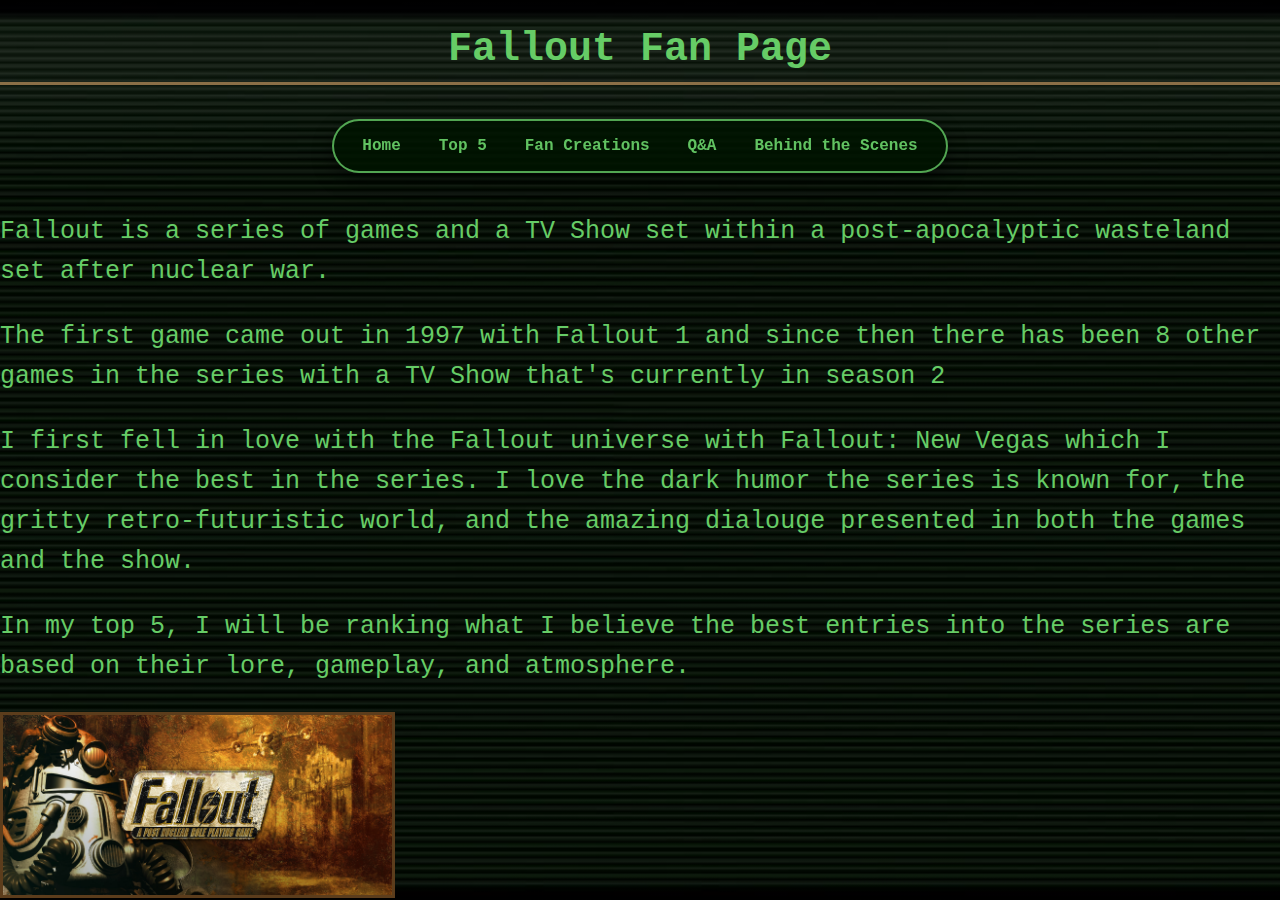
<file: index.html>
<!DOCTYPE html>
<html>
<head>
<meta charset="UTF-8">
<title>Fallout Fan Page Home</title>
<link rel="stylesheet" href="style.css">
</head>
<body>
	<h1>Fallout Fan Page</h1>
<nav>
  <div class="nav-pill">
    <a href="index.html">Home</a>
    <a href="top5.html">Top 5</a>
    <a href="fan_creations.html">Fan Creations</a>
    <a href="q&a.html">Q&amp;A</a>
    <a href="bts.html">Behind the Scenes</a>
  </div>
</nav>
		<p>Fallout is a series of games and a TV Show set within a post-apocalyptic wasteland set after nuclear war.</p>		
		<p>The first game came out in 1997 with Fallout 1 and since then there has been 8 other games in the series with a TV Show that's currently in season 2
		<p>I first fell in love with the Fallout universe with Fallout: New Vegas which I consider the best in the series. 
		I love the dark humor the series is known for, the gritty retro-futuristic world, and the amazing dialouge presented in both the games and the show.</p>
		<p>In my top 5, I will be ranking what I believe the best entries into the series are based on their lore, gameplay, and atmosphere.</p>
		
<img src="images/banner.jpg" alt="Fallout banner" width="600">		
</body>
</html>
</file>
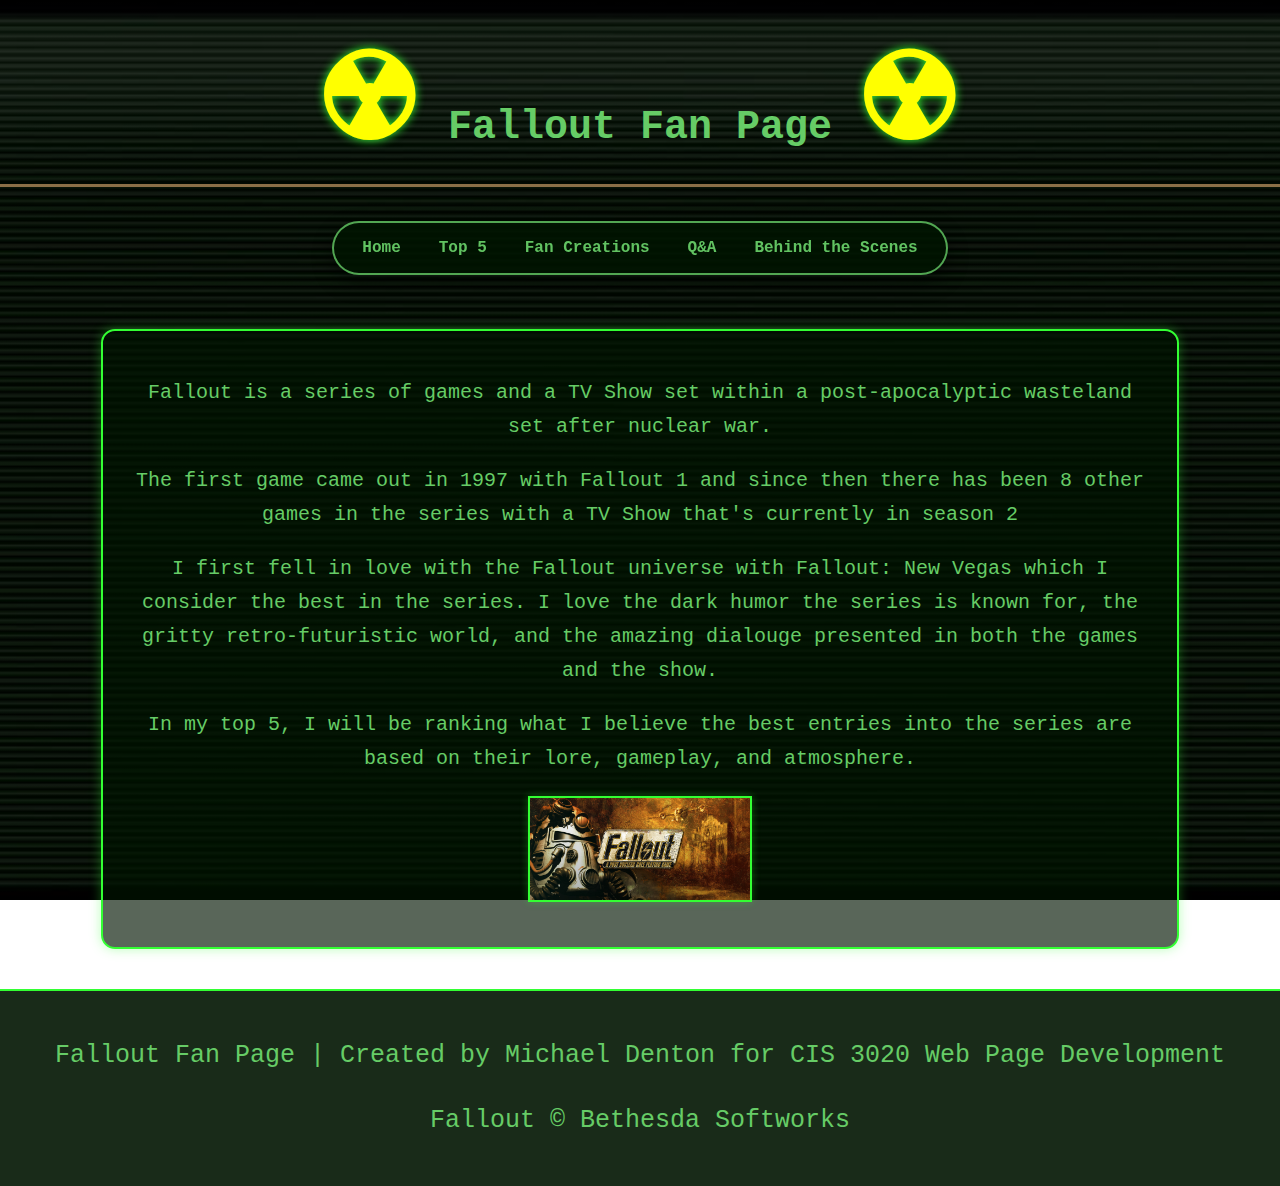
<file: cis3020lab/index.html>
<!DOCTYPE html>
<html>
<head>
<meta charset="UTF-8">
<title>Fallout Fan Page Home</title>
<link rel="stylesheet" href="style.css">


</head>
<body>
	<h1>
	<span class="rad-symbol">&#9762;</span>
	Fallout Fan Page
	<span class="rad-symbol">&#9762;</span>
	</h1>
<nav>
  <div class="nav-pill">
    <a href="index.html">Home</a>
    <a href="top5.html">Top 5</a>
    <a href="fan_creations.html">Fan Creations</a>
    <a href="q&a.html">Q&amp;A</a>
    <a href="bts.html">Behind the Scenes</a>
  </div>
</nav>

<div class="rank-card">
		<p>Fallout is a series of games and a TV Show set within a post-apocalyptic wasteland set after nuclear war.</p>		
		<p>The first game came out in 1997 with Fallout 1 and since then there has been 8 other games in the series with a TV Show that's currently in season 2
		<p>I first fell in love with the Fallout universe with Fallout: New Vegas which I consider the best in the series. 
		I love the dark humor the series is known for, the gritty retro-futuristic world, and the amazing dialouge presented in both the games and the show.</p>
		<p>In my top 5, I will be ranking what I believe the best entries into the series are based on their lore, gameplay, and atmosphere.</p>
		
<img src="images/banner.jpg" alt="Fallout banner" width="800" class="game-image">	
</div>
<footer>
	<p> Fallout Fan Page | Created by Michael Denton for CIS 3020 Web Page Development </p>
	<p>	Fallout © Bethesda Softworks </p>
</footer>
</body>
</html>
</file>
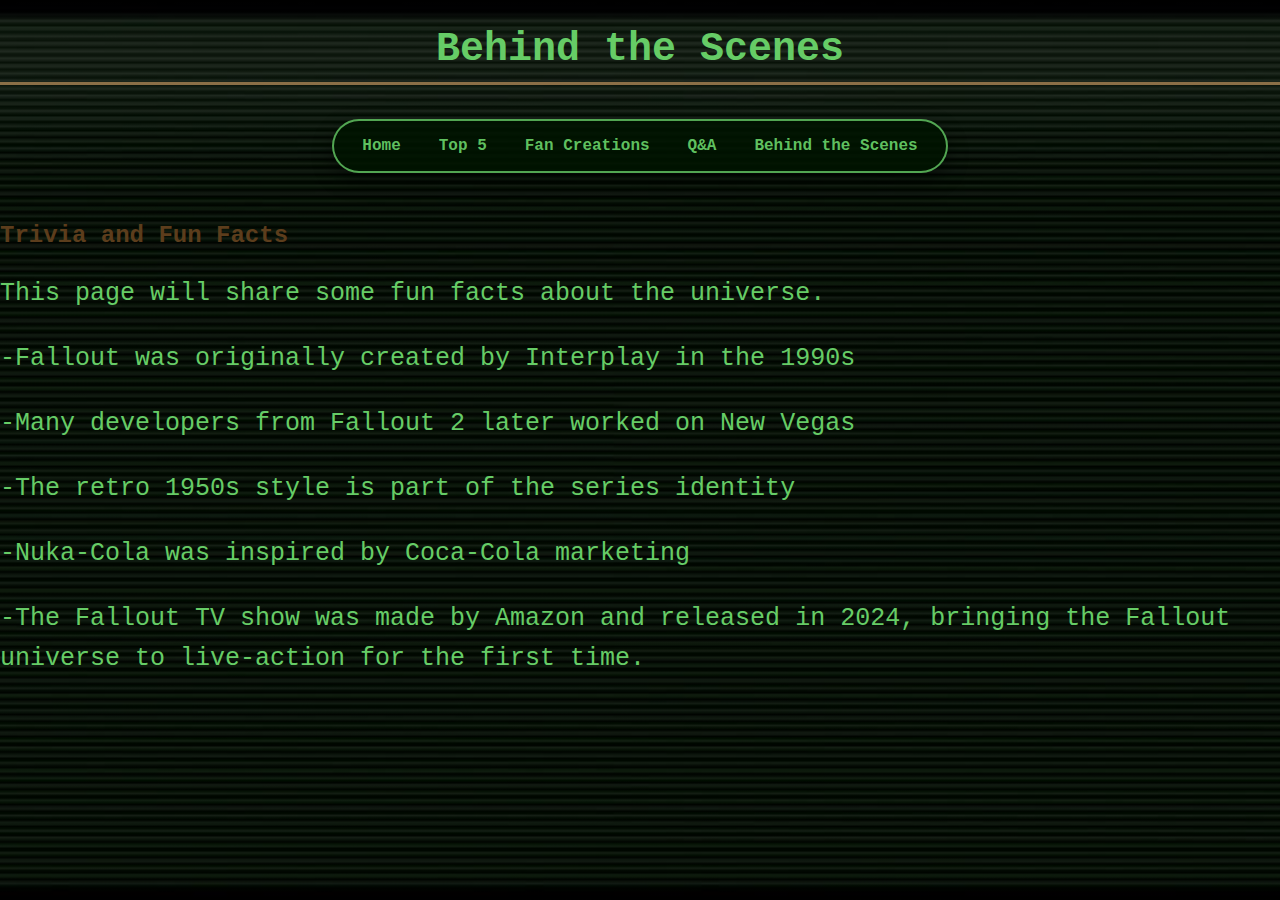
<file: bts.html>
<!DOCTYPE html>
<html>
<head>
<meta charset="UTF-8">
<title>Fallout Fan Page Behind the Scenes</title>
<link rel="stylesheet" href="style.css">
</head>
<body>
	<h1>Behind the Scenes</h1>
<nav>
  <div class="nav-pill">
    <a href="index.html">Home</a>
    <a href="top5.html">Top 5</a>
    <a href="fan_creations.html">Fan Creations</a>
    <a href="q&a.html">Q&amp;A</a>
    <a href="bts.html">Behind the Scenes</a>
  </div>
</nav>
	<h2>Trivia and Fun Facts</h2>
	<p>This page will share some fun facts about the universe.</p>
	<p>-Fallout was originally created by Interplay in the 1990s</p>

<p>-Many developers from Fallout 2 later worked on New Vegas</p>

<p>-The retro 1950s style is part of the series identity</p>

<p>-Nuka-Cola was inspired by Coca-Cola marketing</p>

<p>-The Fallout TV show was made by Amazon and released in 2024, bringing the Fallout universe to live-action for the first time.</p>

</body>
</html>
</file>
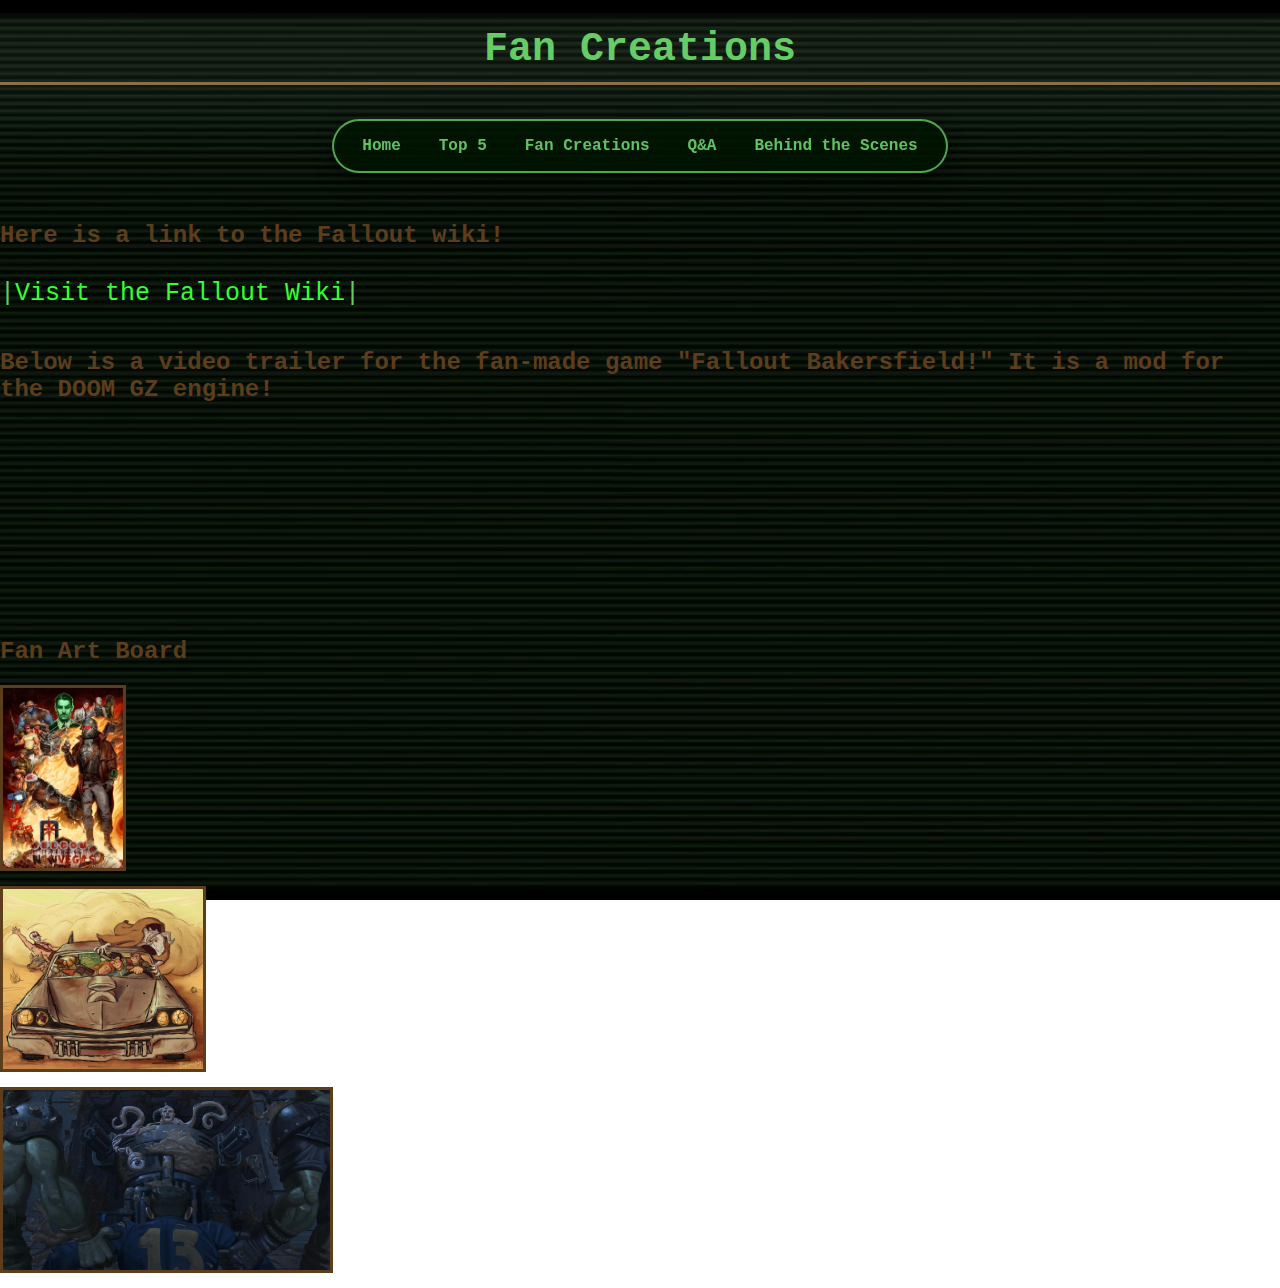
<file: fan_creations.html>
<!DOCTYPE html>
<html>
<head>
<meta charset="UTF-8">
<title>Fallout Fan Page Home</title>
<link rel="stylesheet" href="style.css">
</head>
<body>
	<h1>Fan Creations</h1>
<nav>
  <div class="nav-pill">
    <a href="index.html">Home</a>
    <a href="top5.html">Top 5</a>
    <a href="fan_creations.html">Fan Creations</a>
    <a href="q&a.html">Q&amp;A</a>
    <a href="bts.html">Behind the Scenes</a>
  </div>
</nav>
<h2> Here is a link to the Fallout wiki!</h2>
<p> |<a href="https://fallout.fandom.com">Visit the Fallout Wiki</a>|</p>

<h2> Below is a video trailer for the fan-made game "Fallout Bakersfield!" It is a mod for the DOOM GZ engine!</h2>

<div style="width:320px; height:180px;">
  <iframe 
    src="https://player.vimeo.com/video/1103250006"
    width="320" 
    height="180"
    frameborder="0"
    allow="autoplay; fullscreen; picture-in-picture"
    allowfullscreen>
  </iframe>
</div>

<section>
  <h2>Fan Art Board</h2>

  <div class="art-board">
    <img src="images/new_vegas_fanart_characters.jpg" alt="New Vegas Characters" class="art-card">
    <img src="images/the_wanderer_car.jpg" alt="Wanderer Car" class="art-card">
    <img src="images/wander_master.jpg" alt="Wanderer and the Master" class="art-card">
  </div>
</section>
			 					
</body>
</html>
</file>
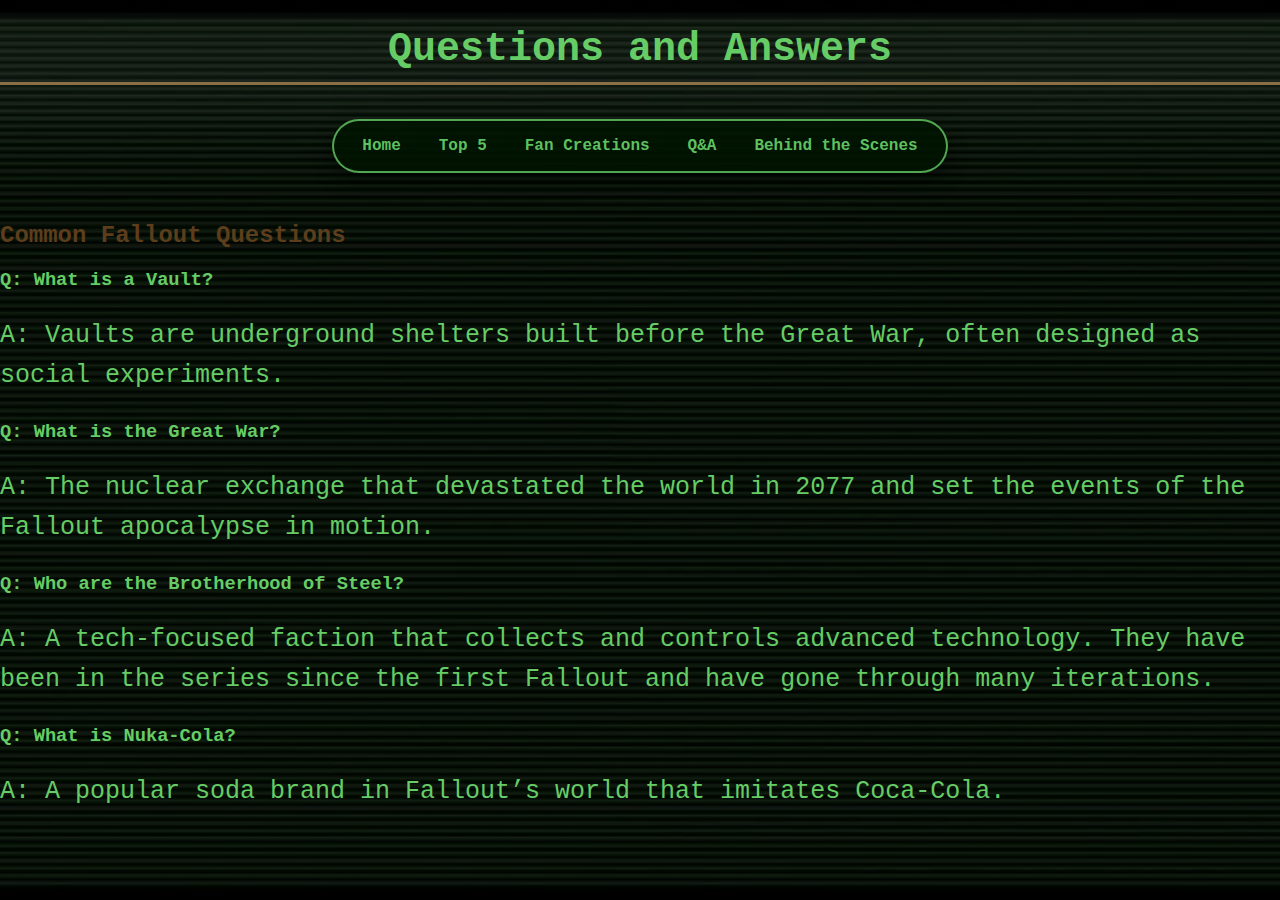
<file: q&a.html>
<!DOCTYPE html>
<html>
<head>
<meta charset="UTF-8">
<title>Fallout Fan Page Home</title>
<link rel="stylesheet" href="style.css">
</head>
<body>
	<h1>Questions and Answers</h1>
<nav>
  <div class="nav-pill">
    <a href="index.html">Home</a>
    <a href="top5.html">Top 5</a>
    <a href="fan_creations.html">Fan Creations</a>
    <a href="q&a.html">Q&amp;A</a>
    <a href="bts.html">Behind the Scenes</a>
  </div>
</nav>
 <h2>Common Fallout Questions</h2>

      <h3>Q: What is a Vault?</h3>
      <p>A: Vaults are underground shelters built before the Great War, often designed as social experiments.</p>

      <h3>Q: What is the Great War?</h3>
      <p>A: The nuclear exchange that devastated the world in 2077 and set the events of the Fallout apocalypse in motion.</p>

      <h3>Q: Who are the Brotherhood of Steel?</h3>
      <p>A: A tech-focused faction that collects and controls advanced technology. They have been in the series since the first Fallout and have gone through many iterations.</p>

      <h3>Q: What is Nuka-Cola?</h3>
      <p>A: A popular soda brand in Fallout’s world that imitates Coca-Cola.</p>



</body>
</html>
</file>
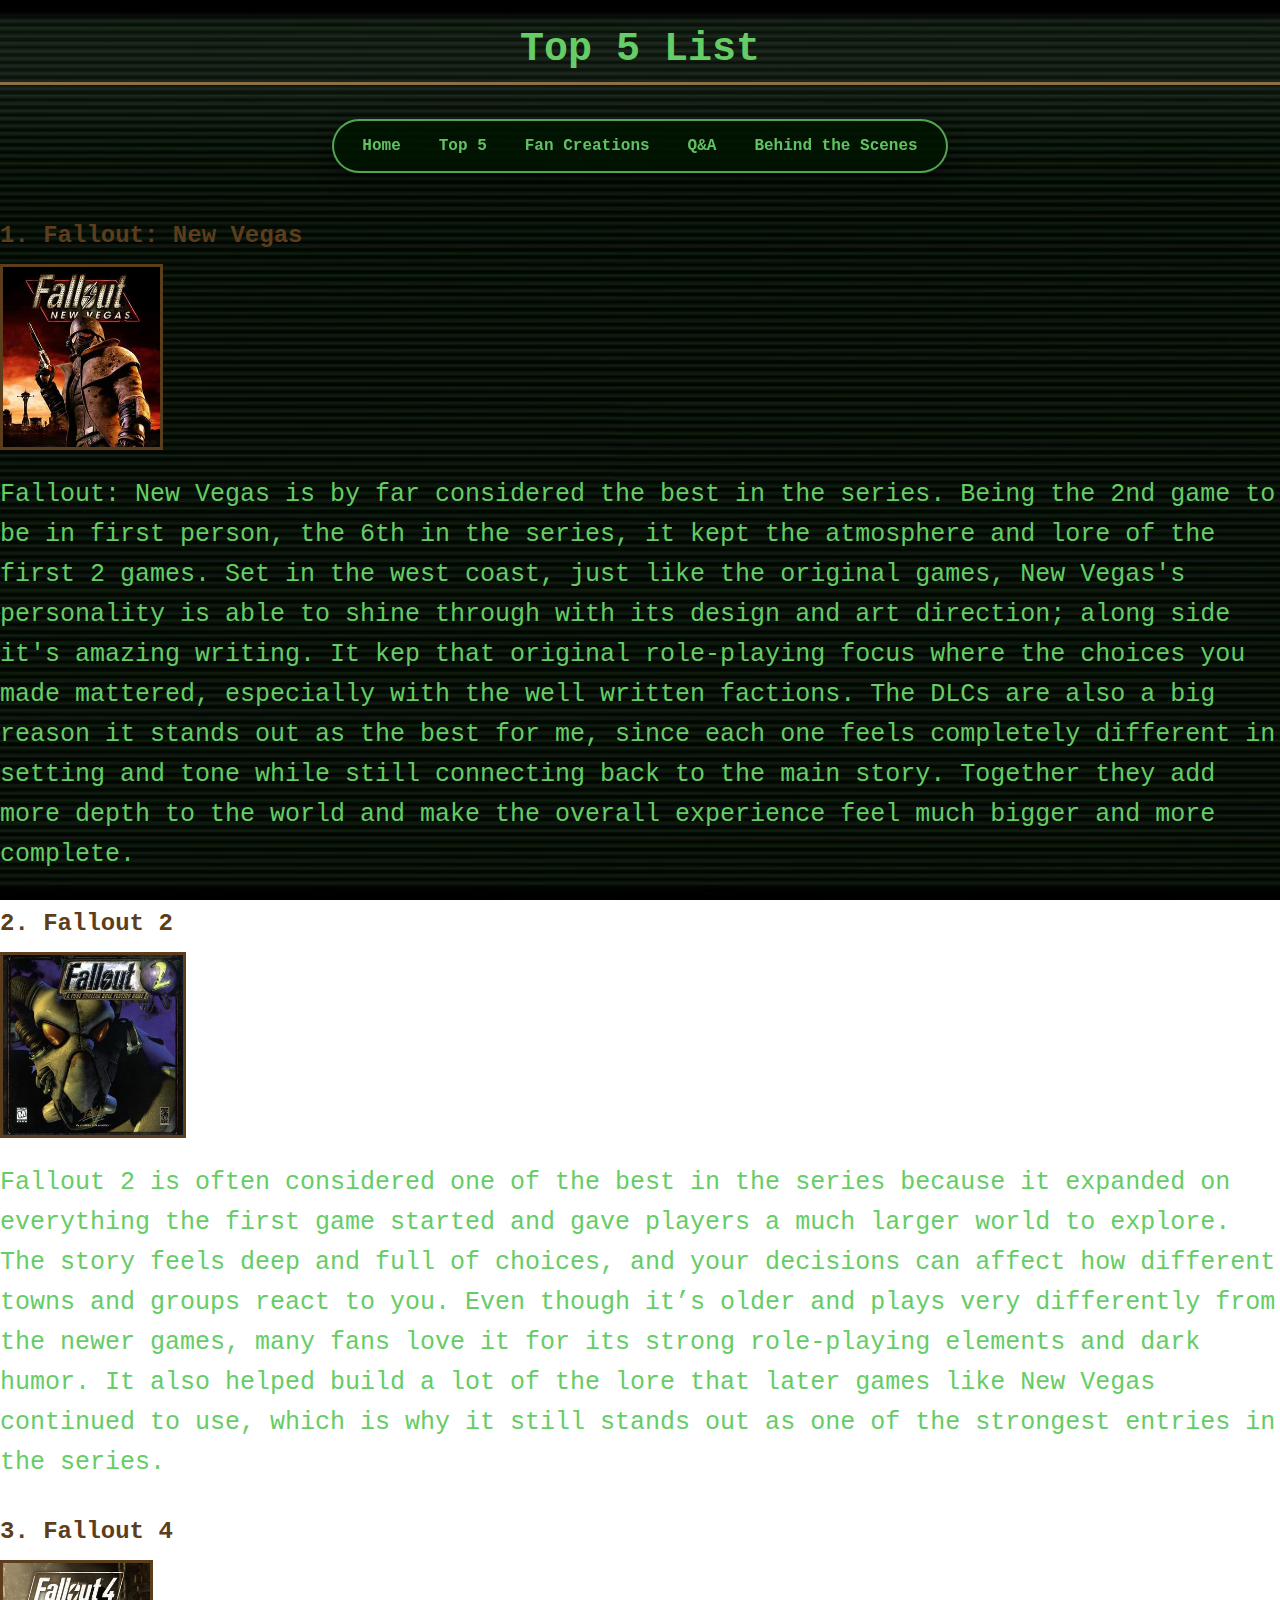
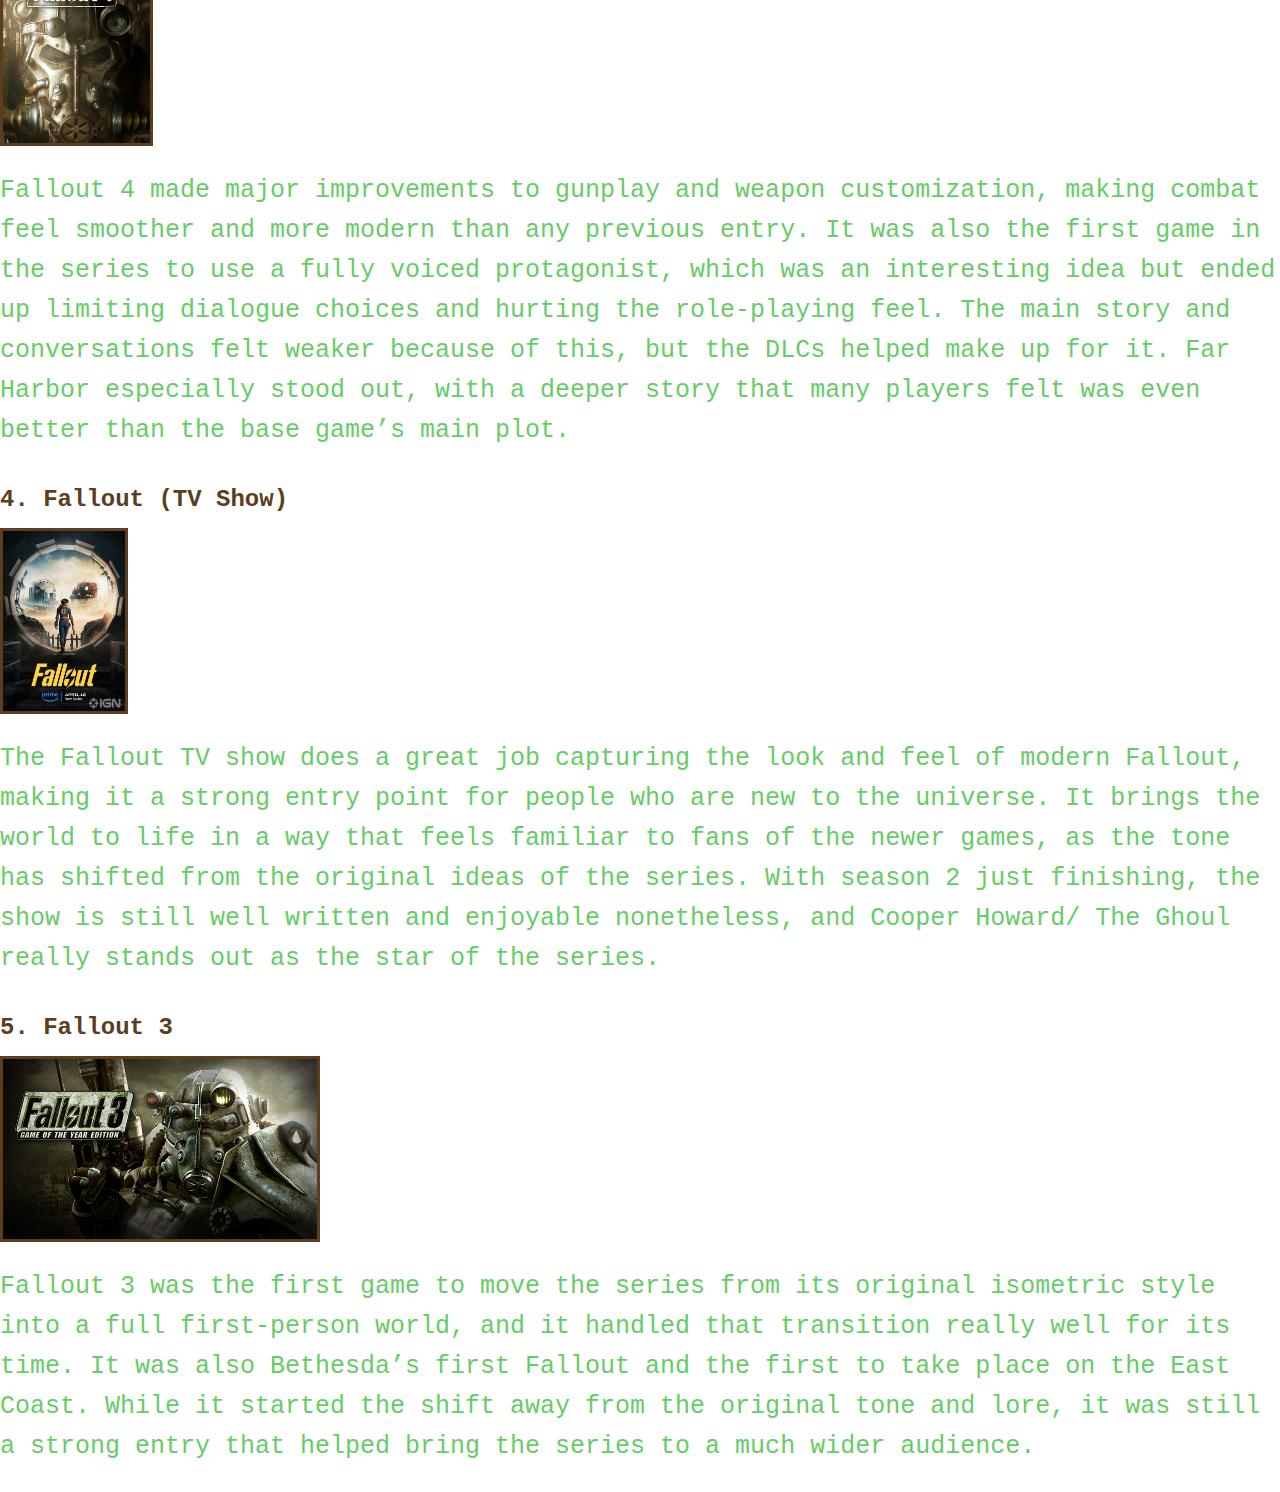
<file: top5.html>
<!DOCTYPE html>
<html>
<head>
<meta charset="UTF-8">
<title>Fallout Fan Page Top5 List</title>
<link rel="stylesheet" href="style.css">
</head>
<body>
	<h1>Top 5 List</h1>
<nav>
  <div class="nav-pill">
    <a href="index.html">Home</a>
    <a href="top5.html">Top 5</a>
    <a href="fan_creations.html">Fan Creations</a>
    <a href="q&a.html">Q&amp;A</a>
    <a href="bts.html">Behind the Scenes</a>
  </div>
</nav>
	<h2>1. Fallout: New Vegas <img src="images/Fallout_New_Vegas.jpg" alt="Fallout New Vegas cover art" width="200"></h2>
	<p> Fallout: New Vegas is by far considered the best in the series. Being the 2nd game to be in first person, the 6th in the series, it kept 
								the atmosphere and lore of the first 2 games. 
								Set in the west coast, just like the original games, New Vegas's personality is able to shine through with its design and art direction;
								along side it's amazing writing. It kep that original role-playing focus where the choices you made mattered, especially with the well written factions.
								The DLCs are also a big reason it stands out as the best for me, since each one feels completely different in setting and tone while still connecting back to the main story. 
								Together they add more depth to the world and make the overall experience feel much bigger and more complete.
	</p>
	<h2>2. Fallout 2 <img src="images/Fallout_2.jpg" alt="Fallout 2 cover art" width="200"></h2>
	<p> Fallout 2 is often considered one of the best in the series because it expanded on everything the first game started and gave players a much larger world to explore. 
					The story feels deep and full of choices, and your decisions can affect how different towns and groups react to you. Even though it’s older and plays very differently from the newer games, many fans love it for its strong role-playing elements and dark humor. 
					It also helped build a lot of the lore that later games like New Vegas continued to use, which is why it still stands out as one of the strongest entries in the series.							
	</p>
	<h2>3. Fallout 4 <img src="images/Fallout_4.jpg" alt="Fallout 4 cover art" width="200"></h2>
	<p> Fallout 4 made major improvements to gunplay and weapon customization, making combat feel smoother and more modern than any previous entry. 
					It was also the first game in the series to use a fully voiced protagonist, which was an interesting idea but ended up limiting dialogue choices and hurting the role-playing feel. 
					The main story and conversations felt weaker because of this, but the DLCs helped make up for it. Far Harbor especially stood out, with a deeper story that many players felt was even better than the base game’s main plot. 	
	</p>
	<h2>4. Fallout (TV Show) <img src="images/Fallout_TV.jpg" alt="Fallout TV image" width="200"></h2>
	<p> The Fallout TV show does a great job capturing the look and feel of modern Fallout, making it a strong entry point for people who are new to the universe.
							 It brings the world to life in a way that feels familiar to fans of the newer games, as the tone has shifted  from the original ideas of the series. 
							 With season 2 just finishing, the show is still well written and enjoyable nonetheless, and Cooper Howard/ The Ghoul really stands out as the star of the series.
	</p>
	<h2>5. Fallout 3 <img src="images/Fallout_3.jpg" alt="Fallout 3 cover art" width="200"></h2>
	<p>Fallout 3 was the first game to move the series from its original isometric style into a full first-person world, and it handled that transition really well for its time. It was also Bethesda’s first Fallout and the first to take place on the East Coast. 
					While it started the shift away from the original tone and lore, it was still a strong entry that helped bring the series to a much wider audience.						 					
</body>
</html>
</file>
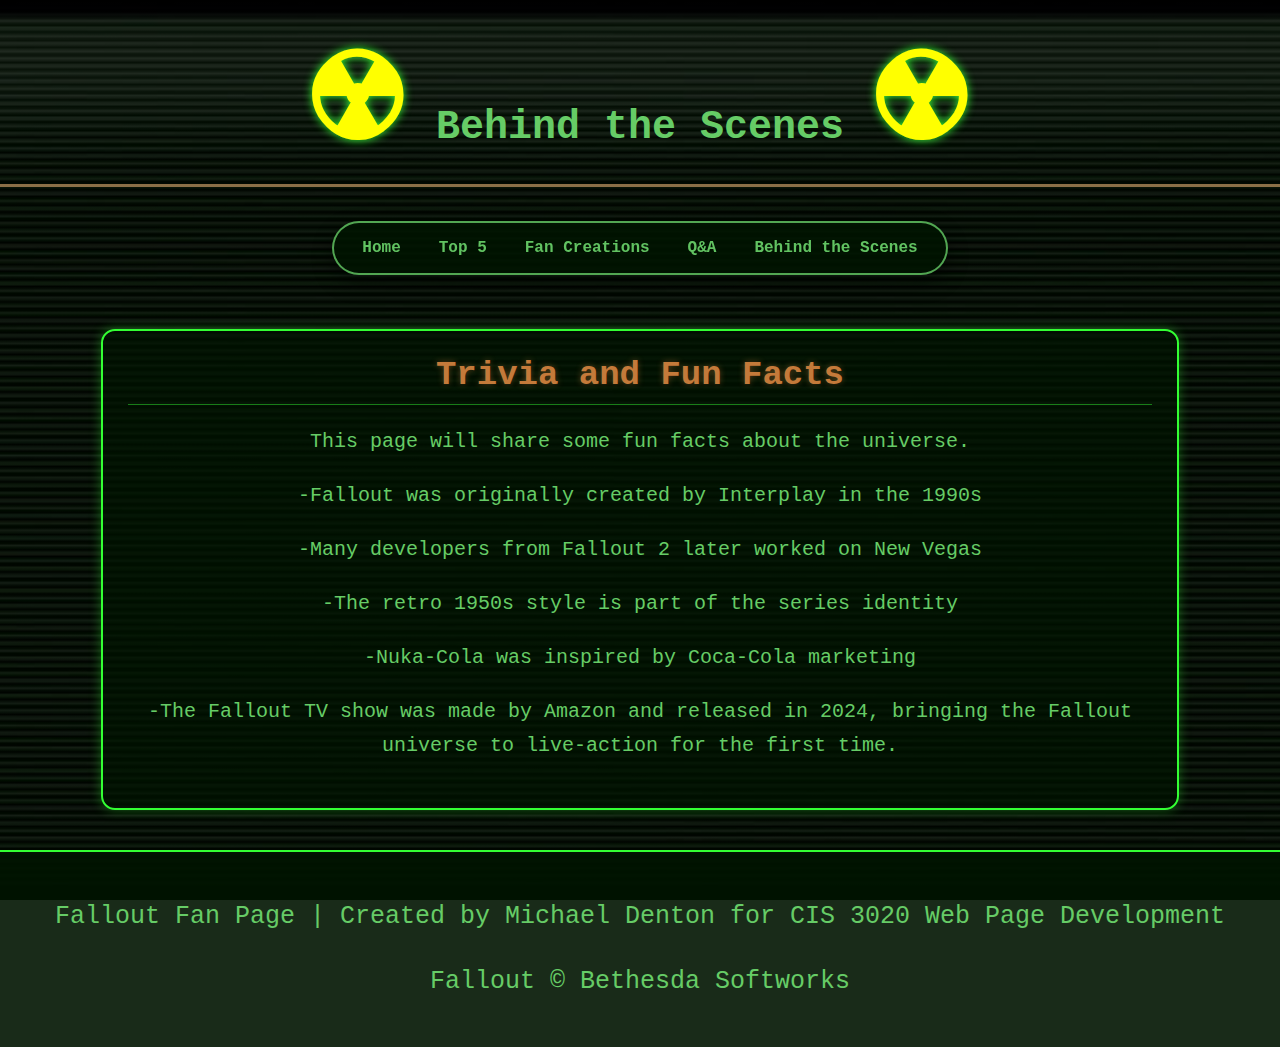
<file: cis3020lab/bts.html>
<!DOCTYPE html>
<html>
<head>
<meta charset="UTF-8">
<title>Fallout Fan Page Behind the Scenes</title>
<link rel="stylesheet" href="style.css">
</head>
<body>
	<h1>
	<span class="rad-symbol">&#9762;</span>
	Behind the Scenes
	<span class="rad-symbol">&#9762;</span>
	</h1>
<nav>
  <div class="nav-pill">
    <a href="index.html">Home</a>
    <a href="top5.html">Top 5</a>
    <a href="fan_creations.html">Fan Creations</a>
    <a href="q&a.html">Q&amp;A</a>
    <a href="bts.html">Behind the Scenes</a>
  </div>
</nav>

<div class="rank-card">
	<h2>Trivia and Fun Facts</h2>
	<p>This page will share some fun facts about the universe.</p>
	<p>-Fallout was originally created by Interplay in the 1990s</p>

<p>-Many developers from Fallout 2 later worked on New Vegas</p>

<p>-The retro 1950s style is part of the series identity</p>

<p>-Nuka-Cola was inspired by Coca-Cola marketing</p>

<p>-The Fallout TV show was made by Amazon and released in 2024, bringing the Fallout universe to live-action for the first time.</p>

</div>

<footer>
	<p> Fallout Fan Page | Created by Michael Denton for CIS 3020 Web Page Development </p>
	<p>	Fallout © Bethesda Softworks </p>
</footer>	

</body>
</html>
</file>
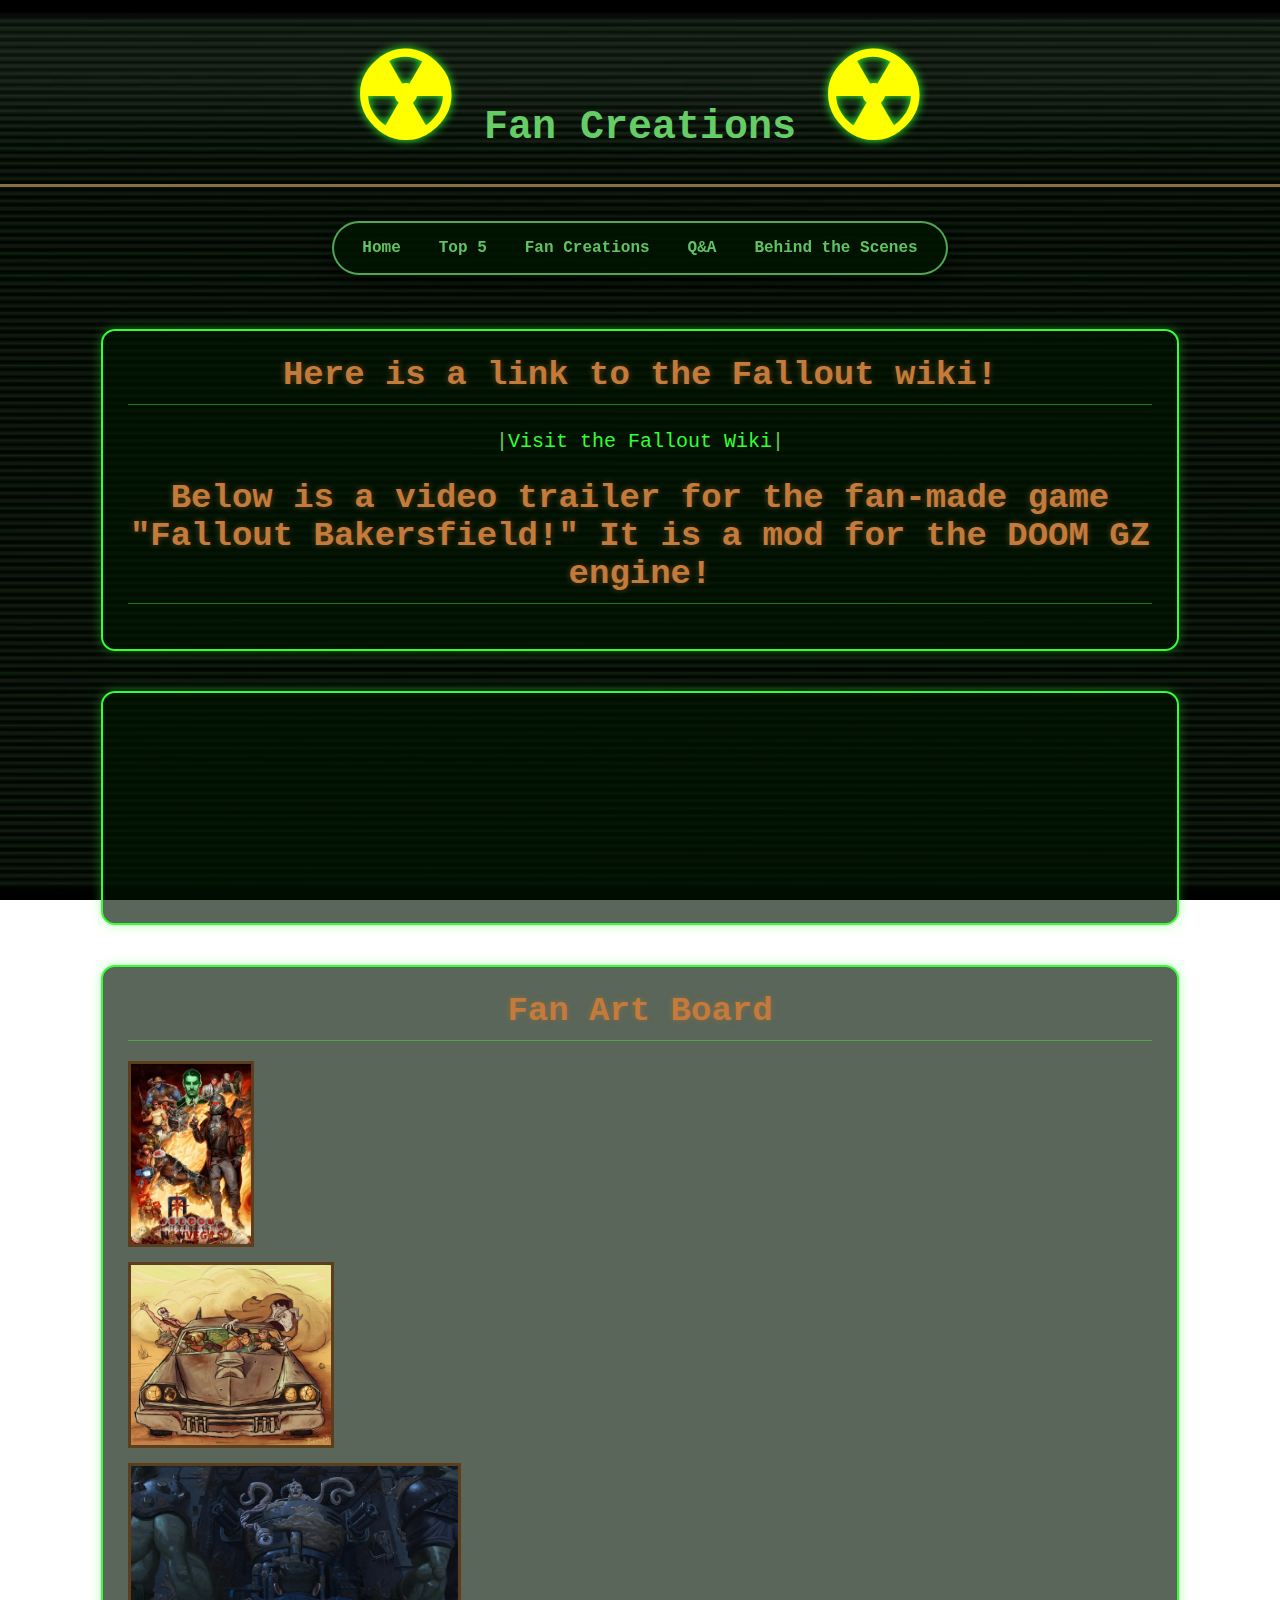
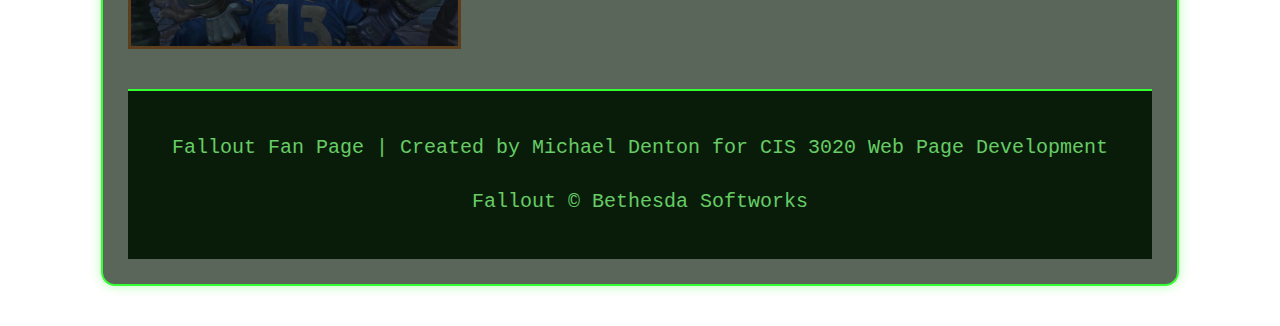
<file: cis3020lab/fan_creations.html>
<!DOCTYPE html>
<html>
<head>
<meta charset="UTF-8">
<title>Fallout Fan Page Home</title>
<link rel="stylesheet" href="style.css">
</head>
<body>
	<h1>
	<span class="rad-symbol">&#9762;</span>
	Fan Creations
	<span class="rad-symbol">&#9762;</span>
	</h1>
<nav>
  <div class="nav-pill">
    <a href="index.html">Home</a>
    <a href="top5.html">Top 5</a>
    <a href="fan_creations.html">Fan Creations</a>
    <a href="q&a.html">Q&amp;A</a>
    <a href="bts.html">Behind the Scenes</a>
  </div>
</nav>
<div class="rank-card">
<h2> Here is a link to the Fallout wiki!</h2>
<p> |<a href="https://fallout.fandom.com">Visit the Fallout Wiki</a>|</p>

<h2> Below is a video trailer for the fan-made game "Fallout Bakersfield!" It is a mod for the DOOM GZ engine!</h2>
</div>
<div class="rank-card">
<div style="width:320px; height:180px;">
  <iframe 
    src="https://player.vimeo.com/video/1103250006"
    width="320" 
    height="180"
    frameborder="0"
    allow="autoplay; fullscreen; picture-in-picture"
    allowfullscreen>
  </iframe>
</div>
</div>

<div class="rank-card">
<section>
  <h2>Fan Art Board</h2>

  <div class="art-board">
    <img src="images/new_vegas_fanart_characters.jpg" alt="New Vegas Characters" class="art-card">
    <img src="images/the_wanderer_car.jpg" alt="Wanderer Car" class="art-card">
    <img src="images/wander_master.jpg" alt="Wanderer and the Master" class="art-card">
  </div>
</section>

<footer>
	<p> Fallout Fan Page | Created by Michael Denton for CIS 3020 Web Page Development </p>
	<p>	Fallout © Bethesda Softworks </p>
</div>	
	
</footer>	
			 					
</body>
</html>
</file>
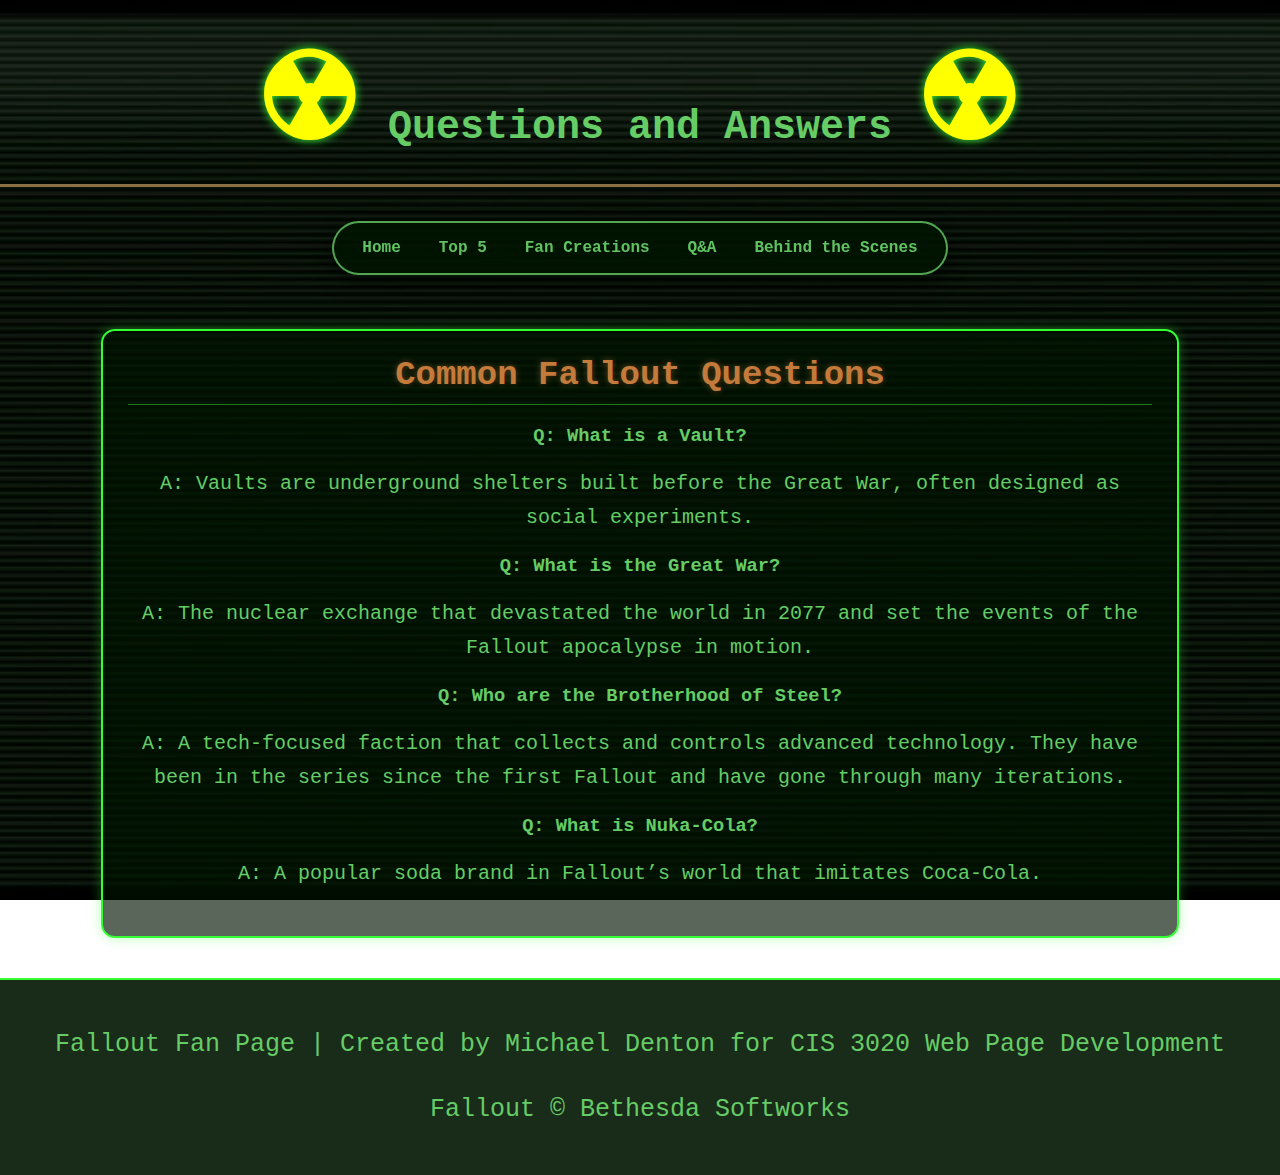
<file: cis3020lab/q&a.html>
<!DOCTYPE html>
<html>
<head>
<meta charset="UTF-8">
<title>Fallout Fan Page Home</title>
<link rel="stylesheet" href="style.css">
</head>
<body>
	<h1>
	<span class="rad-symbol">&#9762;</span>
	Questions and Answers
	<span class="rad-symbol">&#9762;</span>
	</h1>
<nav>
  <div class="nav-pill">
    <a href="index.html">Home</a>
    <a href="top5.html">Top 5</a>
    <a href="fan_creations.html">Fan Creations</a>
    <a href="q&a.html">Q&amp;A</a>
    <a href="bts.html">Behind the Scenes</a>
  </div>
</nav>
<div class="rank-card">
 <h2>Common Fallout Questions</h2>

      <h3>Q: What is a Vault?</h3>
      <p>A: Vaults are underground shelters built before the Great War, often designed as social experiments.</p>

      <h3>Q: What is the Great War?</h3>
      <p>A: The nuclear exchange that devastated the world in 2077 and set the events of the Fallout apocalypse in motion.</p>

      <h3>Q: Who are the Brotherhood of Steel?</h3>
      <p>A: A tech-focused faction that collects and controls advanced technology. They have been in the series since the first Fallout and have gone through many iterations.</p>

      <h3>Q: What is Nuka-Cola?</h3>
      <p>A: A popular soda brand in Fallout’s world that imitates Coca-Cola.</p>
</div>      

<footer>
	<p> Fallout Fan Page | Created by Michael Denton for CIS 3020 Web Page Development </p>
	<p>	Fallout © Bethesda Softworks </p>
</footer>	

</body>
</html>
</file>
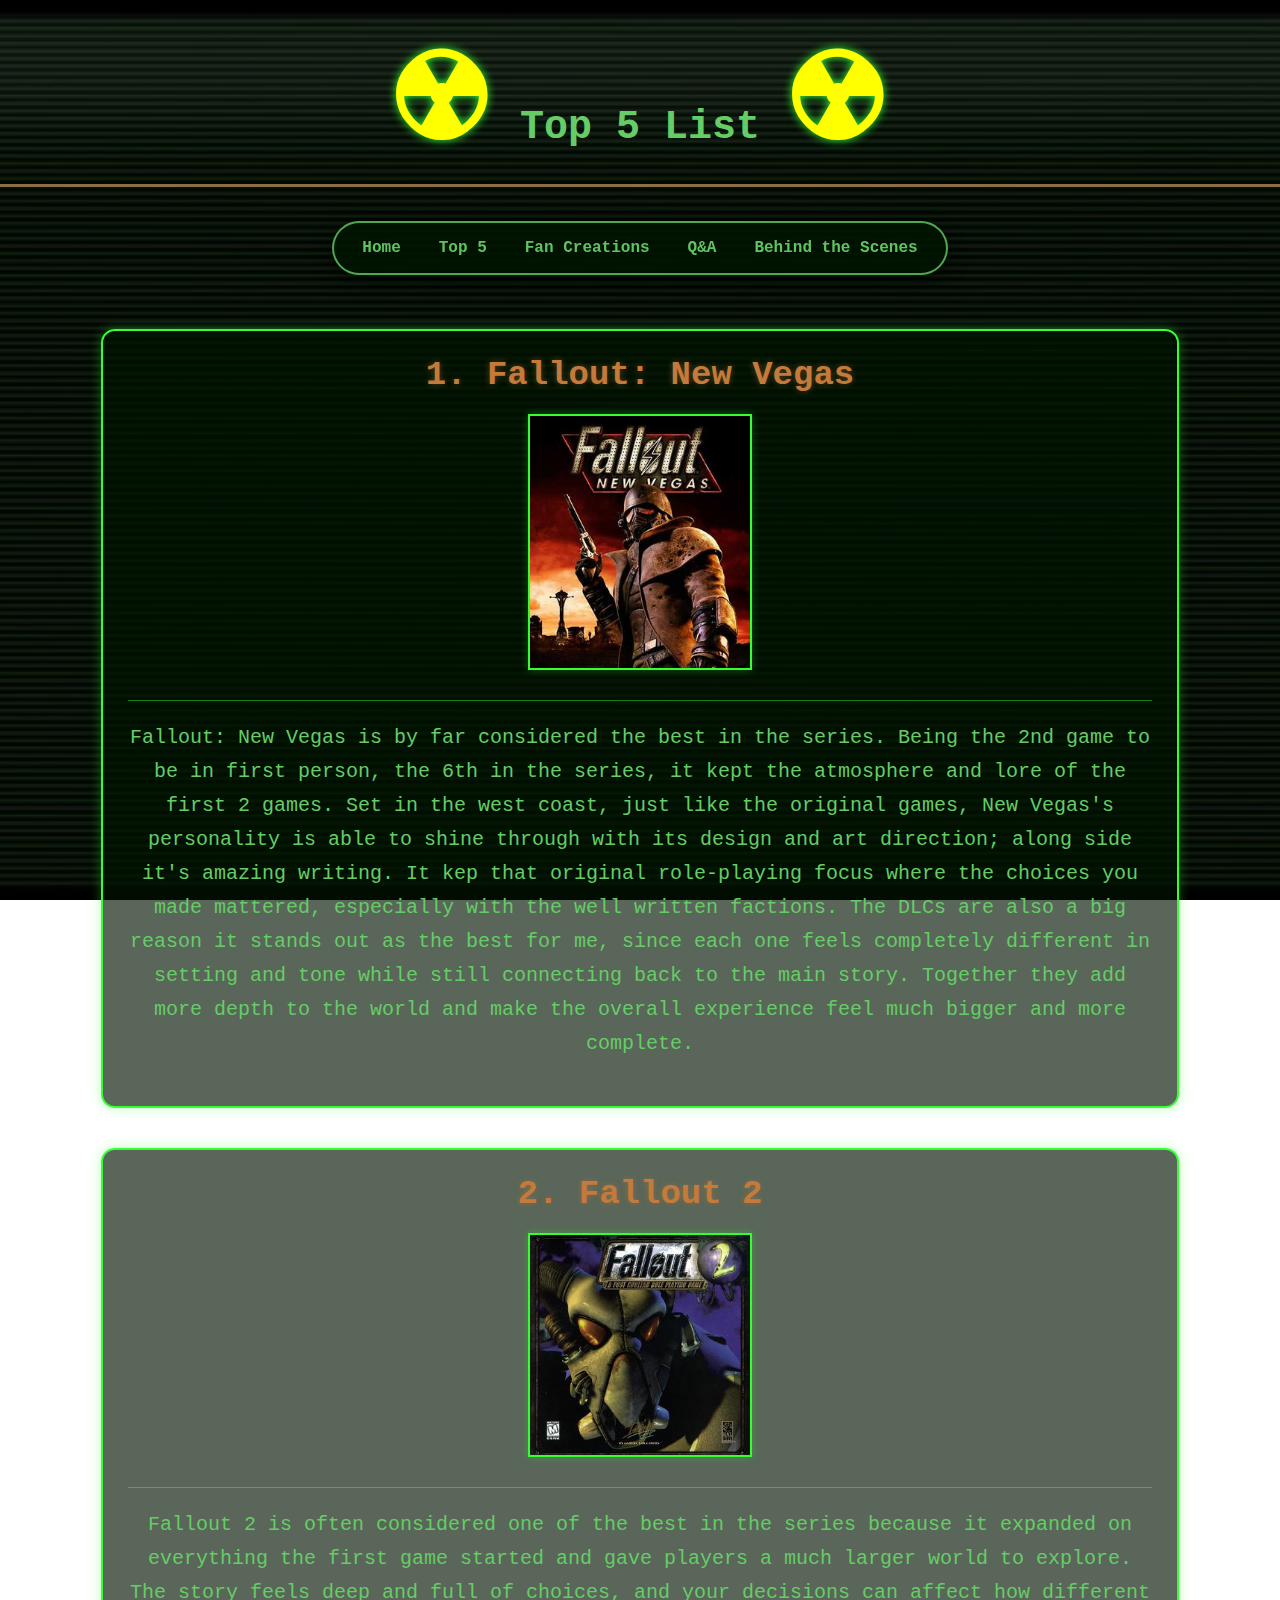
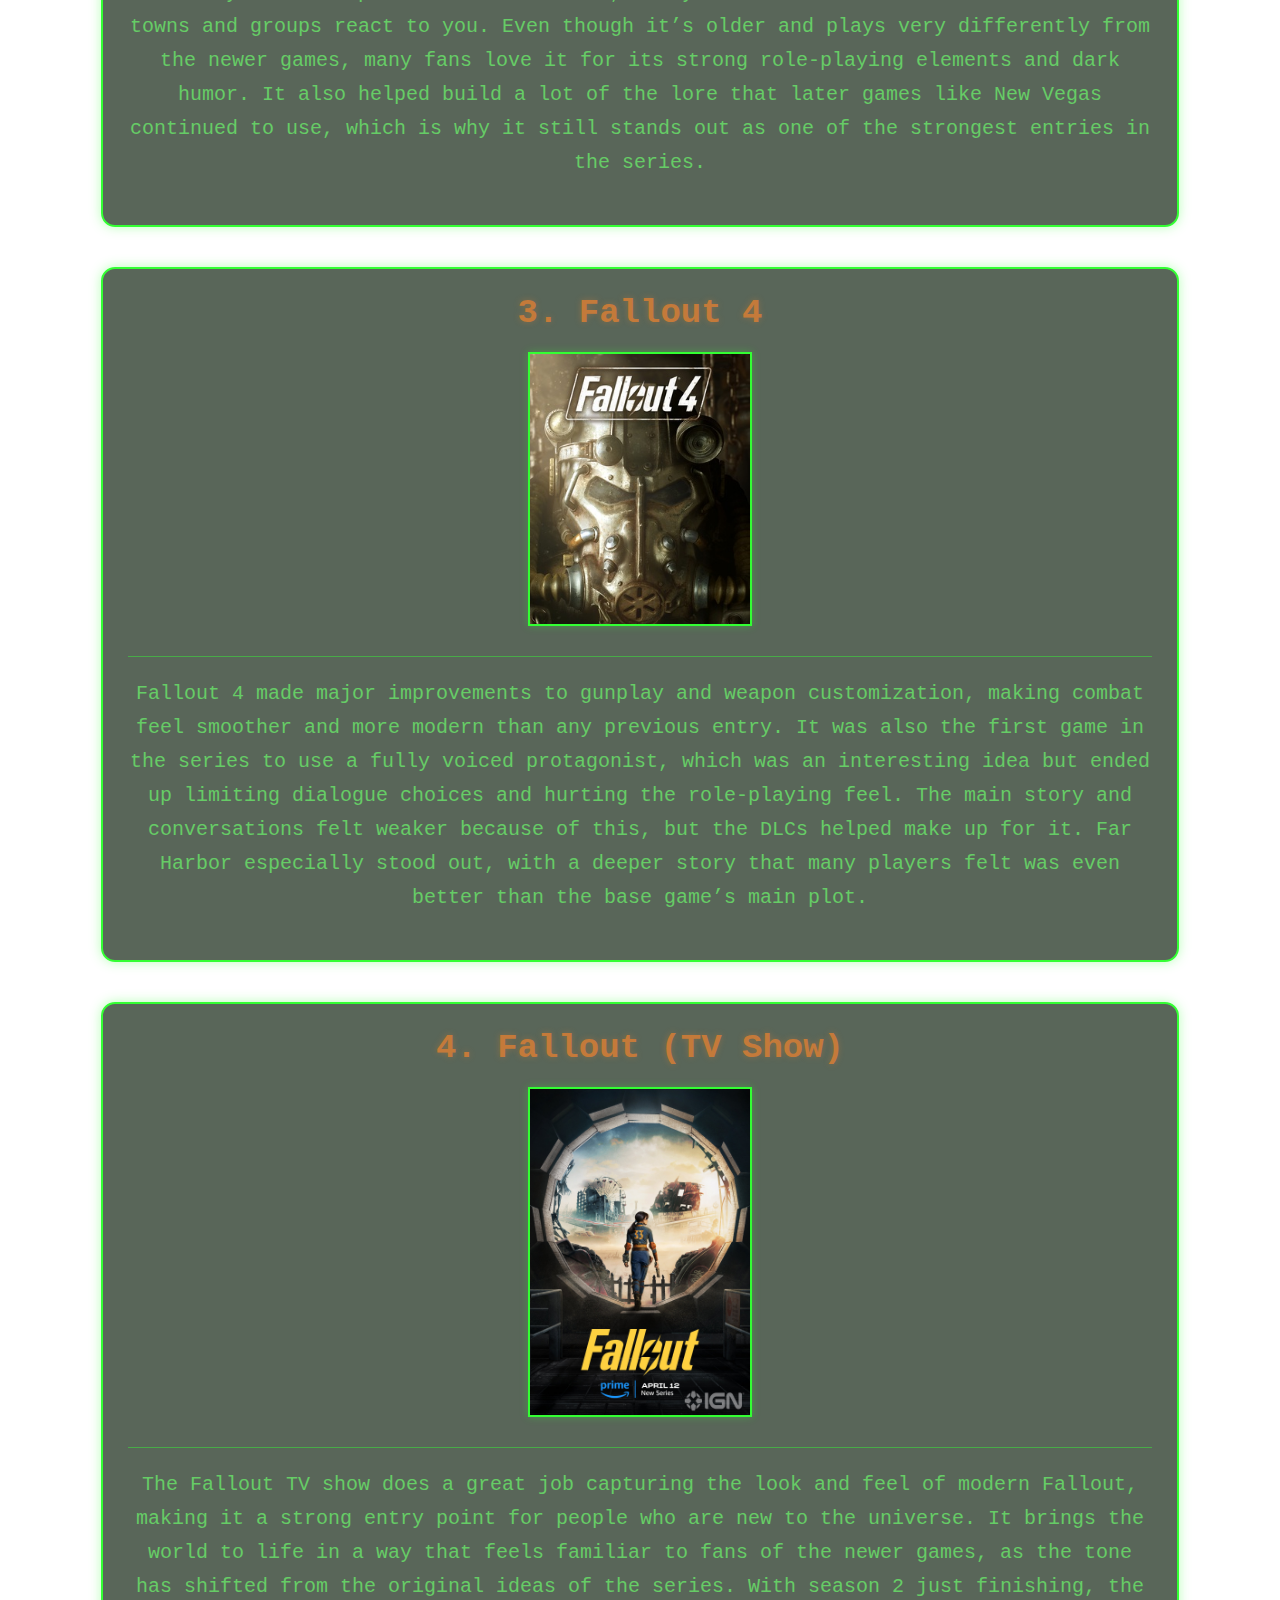
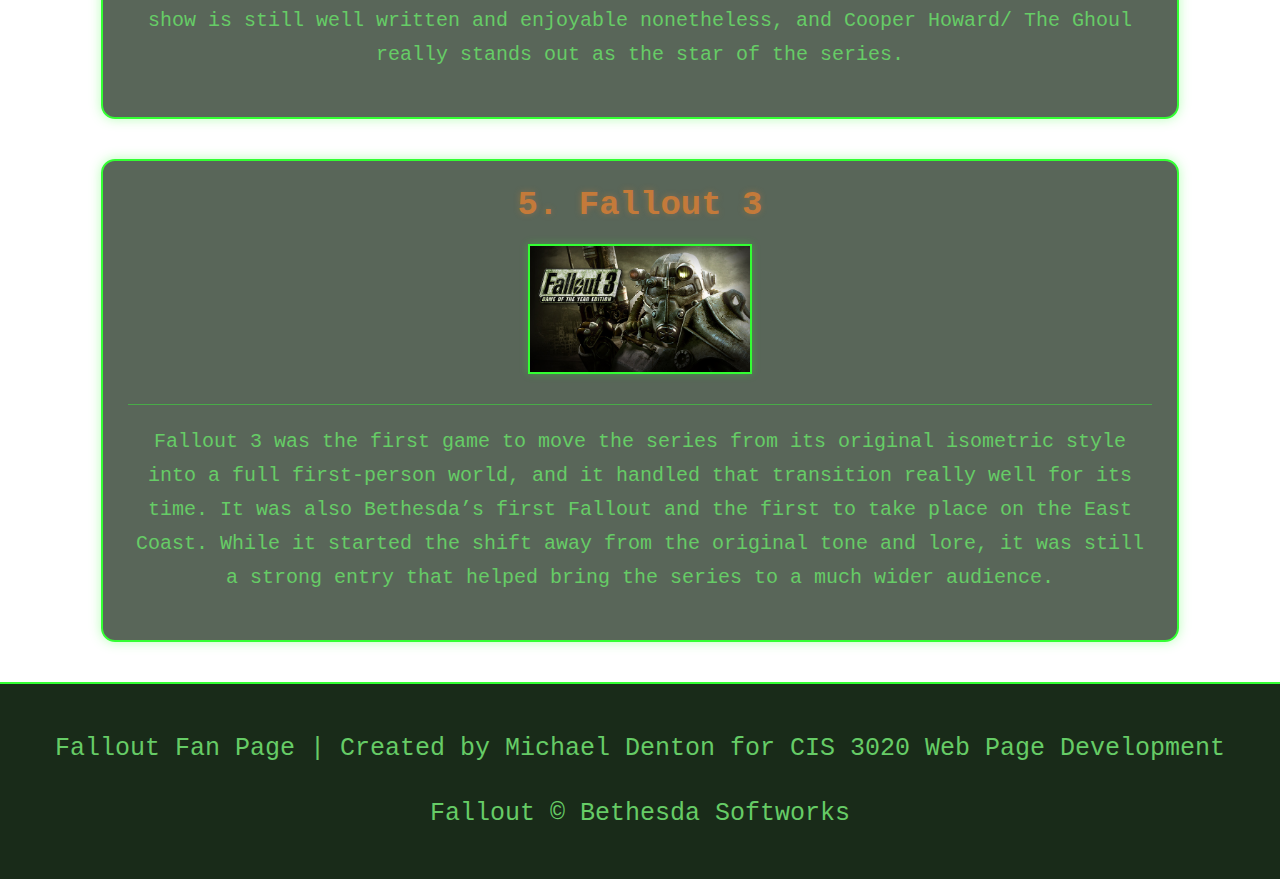
<file: cis3020lab/top5.html>
<!DOCTYPE html>
<html>
<head>
<meta charset="UTF-8">
<title>Fallout Fan Page Top5 List</title>
<link rel="stylesheet" href="style.css">

</head>
<body>
	<h1>
	<span class="rad-symbol">&#9762;</span>
	Top 5 List
	<span class="rad-symbol">&#9762;</span>
	</h1>
<nav>
  <div class="nav-pill">
    <a href="index.html">Home</a>
    <a href="top5.html">Top 5</a>
    <a href="fan_creations.html">Fan Creations</a>
    <a href="q&a.html">Q&amp;A</a>
    <a href="bts.html">Behind the Scenes</a>
  </div>
</nav>


<div class="rank-card">
	<h2>1. Fallout: New Vegas <img src="images/Fallout_New_Vegas.jpg" alt="Fallout New Vegas cover art" width="200" class="game-image"></h2>
	<p> Fallout: New Vegas is by far considered the best in the series. Being the 2nd game to be in first person, the 6th in the series, it kept 
								the atmosphere and lore of the first 2 games. 
								Set in the west coast, just like the original games, New Vegas's personality is able to shine through with its design and art direction;
								along side it's amazing writing. It kep that original role-playing focus where the choices you made mattered, especially with the well written factions.
								The DLCs are also a big reason it stands out as the best for me, since each one feels completely different in setting and tone while still connecting back to the main story. 
								Together they add more depth to the world and make the overall experience feel much bigger and more complete.
	</p>
</div>	


<div class="rank-card">
	<h2>2. Fallout 2 <img src="images/Fallout_2.jpg" alt="Fallout 2 cover art" width="200" class="game-image"></h2>
	<p> Fallout 2 is often considered one of the best in the series because it expanded on everything the first game started and gave players a much larger world to explore. 
					The story feels deep and full of choices, and your decisions can affect how different towns and groups react to you. Even though it’s older and plays very differently from the newer games, many fans love it for its strong role-playing elements and dark humor. 
					It also helped build a lot of the lore that later games like New Vegas continued to use, which is why it still stands out as one of the strongest entries in the series.							
	</p>
</div>


<div class="rank-card">
	<h2>3. Fallout 4 <img src="images/Fallout_4.jpg" alt="Fallout 4 cover art" width="200" class="game-image"></h2>
	<p> Fallout 4 made major improvements to gunplay and weapon customization, making combat feel smoother and more modern than any previous entry. 
					It was also the first game in the series to use a fully voiced protagonist, which was an interesting idea but ended up limiting dialogue choices and hurting the role-playing feel. 
					The main story and conversations felt weaker because of this, but the DLCs helped make up for it. Far Harbor especially stood out, with a deeper story that many players felt was even better than the base game’s main plot. 	
	</p>
</div>


<div class="rank-card">
	<h2>4. Fallout (TV Show) <img src="images/Fallout_TV.jpg" alt="Fallout TV image" width="200" class="game-image"></h2>
	<p> The Fallout TV show does a great job capturing the look and feel of modern Fallout, making it a strong entry point for people who are new to the universe.
							 It brings the world to life in a way that feels familiar to fans of the newer games, as the tone has shifted  from the original ideas of the series. 
							 With season 2 just finishing, the show is still well written and enjoyable nonetheless, and Cooper Howard/ The Ghoul really stands out as the star of the series.
	</p>
</div>


<div class="rank-card">
	<h2>5. Fallout 3 <img src="images/Fallout_3.jpg" alt="Fallout 3 cover art" width="200" class="game-image"></h2>
	<p>Fallout 3 was the first game to move the series from its original isometric style into a full first-person world, and it handled that transition really well for its time. It was also Bethesda’s first Fallout and the first to take place on the East Coast. 
					While it started the shift away from the original tone and lore, it was still a strong entry that helped bring the series to a much wider audience.</p>						 	
</div>		

		
<footer>
	<p> Fallout Fan Page | Created by Michael Denton for CIS 3020 Web Page Development </p>
	<p>	Fallout © Bethesda Softworks </p>
</footer>	
			
				
</body>
</html>
</file>
<file: style.css>
body {
    margin: 0;
    padding: 0;

    background-image: 
        linear-gradient(rgba(0, 0, 0, 0.6), rgba(0, 0, 0, 0.6)),
        url("images/Fallout_terminal.jpg");

    background-size: cover;
    background-repeat: no-repeat;
    background-attachment: fixed;
    background-position: center;

    font-family: "Courier New", monospace;
    color: #66cc66;  /* softer green */
}
a {
    color: #33ff33;
    text-decoration: none;
}

/* Visited links (prevents purple) */
a:visited {
    color: #33ff33;
}


a:hover {
    color: #66ff66;
    text-decoration: underline;
}


a:active {
    color: #99ff99;
}

main {
    max-width: 900px;
    margin: 40px auto;
    padding: 20px;
    background-color: rgba(255, 248, 230, 0.9); 
    box-shadow: 0 0 15px rgba(0, 0, 0, 0.3);
}


h1 {
    text-align: center;
    font-size: 40px;
    margin-bottom: 20px;
    border-bottom: 3px solid #8b6f47;
    padding-bottom: 10px;
}

h2 {
    font-size: 24px;
    margin-top: 35px;
    color: #5c3d1c;
}


p {
    line-height: 1.6;
    font-size: 25px;
}

img {
    display: block;
    margin: 15px 0;
    height: 180px;  
    width: auto;
    border: 3px solid #5c3d1c;
}

nav {
  position: sticky; 
  top: 0;
  width: 100%;
  padding: 14px 0;  
  z-index: 1000;
  background: transparent; 
}
.nav-pill {
  width: fit-content;
  max-width: calc(100% - 24px);
  margin: 0 auto;   
  padding: 10px 18px;
  background: rgba(0, 20, 0, 0.85);  
  border: 2px solid rgba(102, 204, 102, 0.8);
  border-radius: 999px;     
  box-shadow: 0 8px 20px rgba(0,0,0,0.45);
  display: flex;
  gap: 18px; 
  justify-content: center;
  align-items: center;
}
.nav-pill a {
  color: rgba(102, 204, 102, 0.95);
  text-decoration: none;
  font-weight: bold;
  padding: 6px 10px;
  border-radius: 999px;
}
.nav-pill a:visited {
  color: rgba(102, 204, 102, 0.95);
}
.nav-pill a:hover {
  background: rgba(102, 204, 102, 0.12);
  color: rgba(140, 255, 140, 0.95);
}

.nav-pill a.active {
  background: rgba(102, 204, 102, 0.18);
  border: 1px solid rgba(102, 204, 102, 0.45);
}


footer {
    text-align: center;
    padding: 20px;
    font-size: 14px;
    margin-top: 40px;
    color: #555;
}
</file>
<file: cis3020lab/style.css>
body {
    margin: 0;
    padding: 0;

    background-image: 
        linear-gradient(rgba(0, 0, 0, 0.6), rgba(0, 0, 0, 0.6)),
        url("images/Fallout_terminal.jpg");

    background-size: cover;
    background-repeat: no-repeat;
    background-attachment: fixed;
    background-position: center;

    font-family: "Courier New", monospace;
    color: #66cc66;  /* softer green */
}
a {
    color: #33ff33;
    text-decoration: none;
}
a:visited {
    color: #33ff33;}
a:hover {
    color: #66ff66;
    text-decoration: underline;}


a:active {
    color: #99ff99;
}

main {
    max-width: 900px;
    margin: 40px auto;
    padding: 20px;
    background-color: rgba(255, 248, 230, 0.9); 
    box-shadow: 0 0 15px rgba(0, 0, 0, 0.3);
}
.content-box {
    border: 2px solid #33ff33;   
    padding: 20px;                  
    margin: 30px auto;              
    width: 80%;                      
    background-color: rgba(0,20,0,0.6); 
    border-radius: 8px;              
}
.content-box h2 {
    margin-top: 0;
    border-bottom: 1px solid #33ff33;
    padding-bottom: 8px;
}

h1 {
    text-align: center;
    font-size: 40px;
    margin-bottom: 20px;
    border-bottom: 3px solid #8b6f47;
    padding-bottom: 10px;
}

h2 {
    font-size: 24px;
    margin-top: 35px;
    color: #5c3d1c;
}


p {
    line-height: 1.6;
    font-size: 25px;
}

img {
    display: block;
    margin: 15px 0;
    height: 180px;  
    width: auto;
    border: 3px solid #5c3d1c;
}

nav {
  position: sticky; 
  top: 0;
  width: 100%;
  padding: 14px 0;  
  z-index: 1000;
  background: transparent; 
}
.nav-pill {
  width: fit-content;
  max-width: calc(100% - 24px);
  margin: 0 auto;   
  padding: 10px 18px;
  background: rgba(0, 20, 0, 0.85);  
  border: 2px solid rgba(102, 204, 102, 0.8);
  border-radius: 999px;     
  box-shadow: 0 8px 20px rgba(0,0,0,0.45);
  display: flex;
  gap: 18px; 
  justify-content: center;
  align-items: center;
}
.nav-pill a {
  color: rgba(102, 204, 102, 0.95);
  text-decoration: none;
  font-weight: bold;
  padding: 6px 10px;
  border-radius: 999px;
}
.nav-pill a:visited {
  color: rgba(102, 204, 102, 0.95);
}
.nav-pill a:hover {
  background: rgba(102, 204, 102, 0.12);
  color: rgba(140, 255, 140, 0.95);
}

.nav-pill a.active {
  background: rgba(102, 204, 102, 0.18);
  border: 1px solid rgba(102, 204, 102, 0.45);
}


footer {
    margin-top: 40px;
    padding: 20px;
    text-align: center;

    background-color: rgba(0, 20, 0, 0.9);
    border-top: 2px solid #33ff33;

    font-size: 14px;
    color: #66cc66;
}

.rad-symbol {
    font-size: 120px;
    color: #66ff66;
    text-shadow: 0 0 10px #33ff33;
}

.rad-symbol {
    font-size: 120px;
    color: yellow;
    display: inline-block;
    animation: spin 8s linear infinite;
}
@keyframes spin {
    from { transform: rotate(0deg); }
    to { transform: rotate(360deg); }
}


.rank-card {
    width: 80%;
    margin: 40px auto;
    padding: 25px;
    text-align: center;

    background-color: rgba(0, 20, 0, 0.65);
    border: 2px solid #33ff33;
    border-radius: 14px;

    box-shadow: 0 0 12px rgba(51, 255, 51, 0.35);
}

.rank-card h2 {
    margin-top: 0;
    margin-bottom: 20px;

    font-size: 34px;
    color: #c47a3a; /* warm Fallout orange-brown */

    text-shadow: 0 0 6px rgba(196, 122, 58, 0.45);
    border-bottom: 1px solid rgba(51, 255, 51, 0.45);
    padding-bottom: 10px;
}

.rank-image {
    display: block;
    margin: 0 auto 20px auto;

    width: 220px;
    height: auto;

    border: 2px solid #c47a3a;
    box-shadow: 0 0 10px rgba(196, 122, 58, 0.35);
}

.rank-card p {
    font-size: 20px;
    line-height: 1.7;
    color: #66cc66;
}

.game-image {
    display: block;         
    margin: 20px auto;       

    width: 220px;           
    height: auto;

    border: 2px solid #33ff33;
    box-shadow: 0 0 8px rgba(51,255,51,0.3);

    transition: transform 0.3s ease, box-shadow 0.3s ease;
}
.game-image:hover {

    transform: scale(1.15);     

    box-shadow: 0 0 20px #33ff33; 

}
</file>
